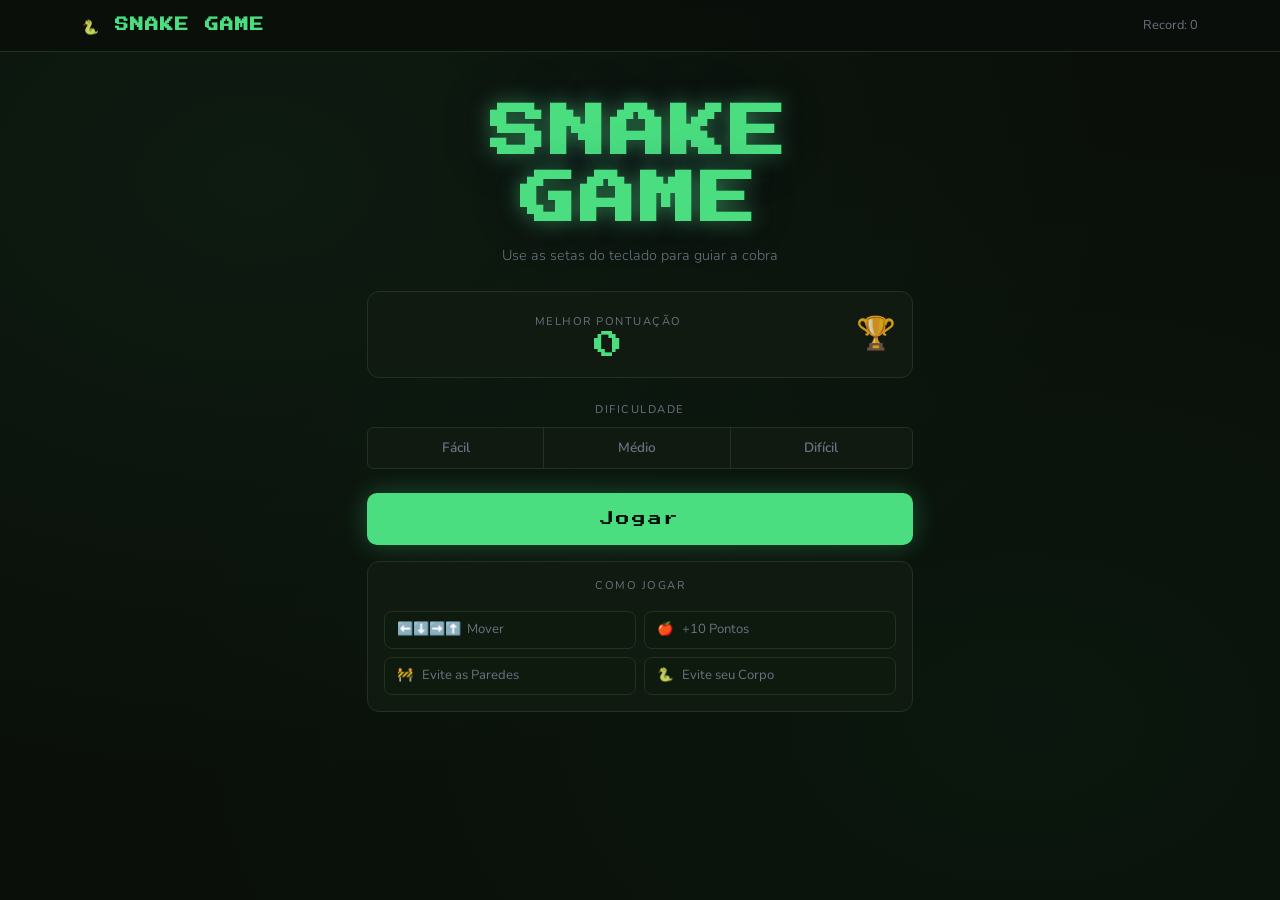
<file: index.html>
<!DOCTYPE html>
<html lang="pt-br">
<head>
    <meta charset="UTF-8">
    <meta name="viewport" content="width=device-width, initial-scale=1.0">
    <title>Snake Game</title>

    <link rel="stylesheet" href="https://cdn.jsdelivr.net/npm/bootstrap@5.3.8/dist/css/bootstrap.min.css">
    <link rel="stylesheet" href="index.css">
</head>
<body>
    <header>
        <nav class="navbar navbar-dark">
            <div class="container">
                <span class="navbar-brand fw-bold fs-4">🐍 SNAKE GAME</span>
                <span class="navbar-text" id="navbar-record">Record: 0</span>
            </div>
        </nav>
    </header>

    <main class="container py-5">
        <div class="row justify-content-center">
            <div class="col-12 col-md-8 col-lg-6 text-center">

                <div class="titulo-bloco mb-4">
                    <h1 class="display-3 fw-bold titulo-jogo">SNAKE GAME</h1>
                    <P class="lead subtitulo">Use as setas do teclado para guiar a cobra</P>
                </div>

                <div class="card card-recorde mb-4">
                    <div class="card-body py-3">
                        <div class="row align-items-center">

                            <div class="col">
                                <span class="label-card">Melhor pontuação</span>
                                <div class="valor-recorde" id="record-display">0</div>
                            </div>

                            <div class="col-auto">
                                <span class="icone-trofeu">🏆</span>
                            </div>

                        </div>
                    </div>
                </div>

                <div class="mb-4">
                    <p class="label-secao mb-2">Dificuldade</p>
                    <div class="btn-group w-100" role="group">
                        <input type="radio" class="btn-check" name="dificuldade" id="facil" value="200">
                        <label class="btn btn-outline-dif" for="facil">Fácil</label>

                        <input type="radio" class="btn-check" name="dificuldade" id="medio" value="200">
                        <label class="btn btn-outline-dif" for="medio">Médio</label>

                        <input type="radio" class="btn-check" name="dificuldade" id="dificil" value="200">
                        <label class="btn btn-outline-dif" for="dificil">Difícil</label>
                    </div>
                </div>

                <a href="jogo.html" class="btn btn-jogar w-100 mb-3">Jogar</a>

                <div class="card card-instrucoes">
                    <div class="card-body">
                        <p class="label-card mb-3"> Como jogar</p>
                        <div class="row g-2 text-start">
                            <div class="col-6"><div class="instrucao-item">⬅️⬇️➡️⬆️&nbsp; Mover</div></div>
                            <div class="col-6"><div class="instrucao-item">🍎 &nbsp; +10 Pontos</div></div>
                            <div class="col-6"><div class="instrucao-item">🚧 &nbsp; Evite as Paredes</div></div>
                            <div class="col-6"><div class="instrucao-item">🐍 &nbsp; Evite seu Corpo</div></div>
                        </div>
                    </div>
                </div>
            </div>
        </div>
    </main>

    <script src="https://cdn.jsdelivr.net/npm/bootstrap@5.3.3/dist/js/bootstrap.bundle.min.js"></script>

    <script>
        const recorde = localStorage.getItem("cobra_record") || 0;
        document.getElementById("recorde-display") .textContent = record;
        document.getElementById("nav-recorde") .textContent = "recorde: " + recorde

        document.getElementById("btn-jogar").addEventListener("click", () => {
            const dificuldadeSelecionada = document.querySelector('input[name="dificuldade"]:checked').value;
            localStorage.setItem("cobra_velocidade", dificuldadeSelecionada);
        })
    </script>
</body>
</html>
</file>
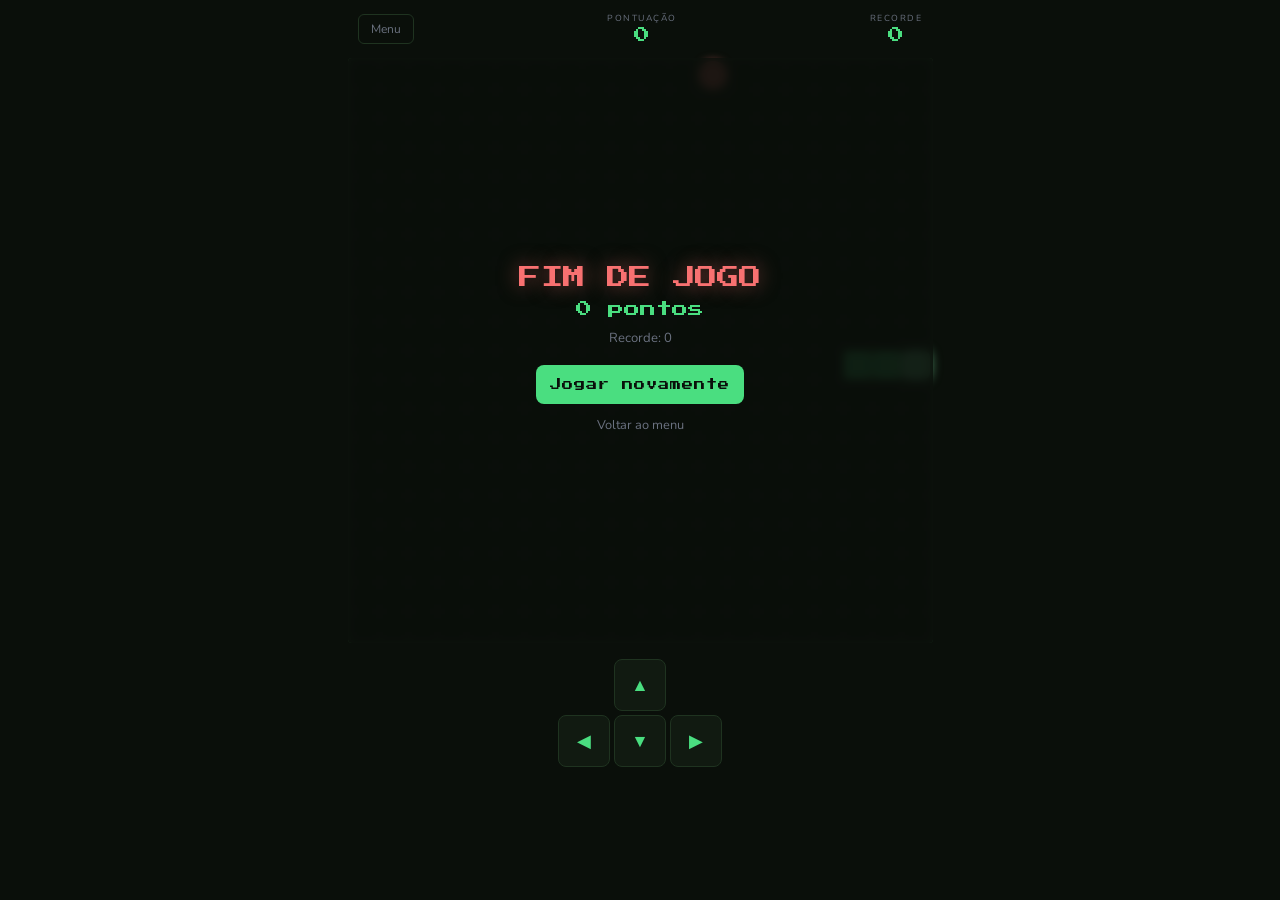
<file: jogo.html>
<!DOCTYPE html>
<html lang="pt-br">
<head>
    <meta charset="UTF-8">
    <meta name="viewport" content="width=device-width, initial-scale=1.0">
    <title>Jogo</title>
    <link rel="stylesheet" href="jogo.css">
</head>
<body>
    <!-- HUD -->
     <div class="hud">
        <a href="index.html" class="btn-menu">Menu</a>
        <div class="hud-centro">
            <span class="label-hud">Pontuação</span>
            <span class="valor-hud" id="pontuacao">0</span>
        </div>
        <div class="hud-direita">
            <span class="label-hud">Recorde</span>
            <span class="valor-hud" id="recorde">0</span>
        </div>
     </div>

    <!--GRID JOGO -->
    <div class="arena">
        <div class="grade" id="grade"></div>

    <!-- TELA DE FIM DE JOGO -->
     <div class="overlay" id="overlay">
        <div class="overlay-conteudo">
            <p class="overlay-titulo" id="overlay-titulo">FIM DE JOGO</p>
            <p class="overlay-pontos" id="overlay-pontos">0 Pontos</p>
            <p class="overlay-recorde" id="overlay-recorde"></p>

            <button class="btn-reiniciar" onclick="reiniciar()">Jogar novamente</button>
            <a href="index.html" class="btn-voltar">Voltar ao menu</a>
        </div>
     </div>
    </div>
    <!-- CONTROLE PARA SMARTPHONE --> 
     <div class="controles-smartphone">
        <div class="linha-controle">
            <button class="btn-direcao" onclick="mudarDirecao('ArrowUp')">▲</button>
        </div>
        <div class="linha-controle">
            <button class="btn-direcao" onclick="mudarDirecao('ArrowLeft')">◀</button> 
            <button class="btn-direcao" onclick="mudarDirecao('ArrowDown')">▼</button> 
            <button class="btn-direcao" onclick="mudarDirecao('ArrowRight')">▶</button> 
        </div>
     </div>

     <script src="jogo.js"></script>
</body>
</html>
</file>
<file: index.css>
@import url('https://fonts.googleapis.com/css2?family=Nunito:ital,wght@0,200..1000;1,200..1000&family=Press+Start+2P&display=swap');

:root {
    --verde: #4ADE80;
    --verde-escuro: #16A34A;
    --fundo: #0A0F0A;
    --fundo-card: #111A11;
    --borda: #1F3320;
    --texto: #D1FAE5;
    --esmaecido: #6B7280;
}

* {
    box-sizing: border-box;
    margin: 0;
    padding: 0;
}

body {
    font-family: "Nunito", sans-serif;
    background-color: var(--fundo);
    color: var(--texto);
    min-height: 100vh;
    background-image:
        radial-gradient(ellipse at 20% 20%, rgba(74, 222, 128, 0.06) 0%, transparent 60%),
        radial-gradient(ellipse at 80% 80%, rgba(22, 163, 74, 0.05) 0%, transparent 60%);
}

/*NAVBAR*/
.navbar {
    background:  rgba(10, 15, 10, 0.9);
    border-bottom: 1px solid var(--borda);
    backdrop-filter: blur(8px);
}

.navbar-brand {
    font-family: "Press Start 2P", monospace;
    font-size: 0.85rem !important;
    color: var(--verde) !important;
    letter-spacing: 1px;
}

.navbar-text {
    font-size: 0.8rem;
    color: var(--esmaecido);
}

/*TÍTULO*/
.titulo-jogo {
    font-family: "Press Start 2P", monospace;
    font-size: clamp(2rem, 8.5vw, 3.5rem) !important;
    color: var(--verde);
    text-shadow:
        0 0 20px rgba(74, 222, 128, 0.5),
        0 0 60px rgba(74, 22, 128, 0.2);
    line-height: 1.2;
    letter-spacing: 4px;
}

.subtitulo {
    color: var(--esmaecido);
    font-size: 0.9rem;
    line-height: 1.7;
}

/*CARDS*/
.card-recorde,
.card-instrucoes {
    background: var(--fundo-card);
    border: 1px solid var(--borda);
    border-radius: 12px;
    color: var(--texto);
}

.label-card {
    font-size: 0.7rem;
    text-transform: uppercase;
    letter-spacing: 1.5px;
    color: var(--esmaecido);
    margin-bottom: 4px;
}

.valor-recorde {
    font-family: "Press Start 2P", monospace;
    font-size: 1.8rem;
    color: var(--verde);
    line-height: 1;
}

.icone-trofeu {
    font-size: 2rem;
    opacity: 0.8;
}

/*DIFICULDADE*/
.label-secao {
    font-size: 0.7rem;
    text-transform: uppercase;
    letter-spacing: 1.5px;
    color: var(--esmaecido);
}

.btn-outline-dif {
    background: var(--fundo-card);
    border-color: var(--borda);
    color: var(--esmaecido);
    font-weight: 600;
    font-size: 0.85rem;
    padding: 10px;
    transition: all 0.2s;
}

.btn-check:checked + .btn-outline-dif {
    background: var(--verde-escuro);
    border-color: var(--verde);
    color: #FFFFFF;
}

.btn-outline-dif:hover {
    background: #1A2E1A !important;
    border-color: var(--verde) !important;
    color: var(--verde) !important;
}

/*BOTÃO JOGAR*/
.btn-jogar {
    font-family: "Press Start 2P", monospace;
    font-size: 0.85rem;
    background: var(--verde);
    color: #0A0F0A;
    border: none;
    border-radius: 10px;
    padding: 16px;
    letter-spacing: 2px;
    text-decoration: none;
    display: block;
    transition: all 0.2s;
    box-shadow: 0 0 24px rgba(74, 222, 128, 0.3);
}

.btn-jogar:hover {
    background: #86EFAC;
    color: #0A0F0A;
    box-shadow: 0 0 40px rgba(74, 222, 128, 0.5);
    transform: translateY(-2px);
}

/*INSTRUÇÕES*/
.instrucao-item {
    background: #0F1A0F;
    border: 1px solid var(--borda);
    border-radius: 8px;
    padding: 8px 12px;
    font-size: 0.82rem;
    color: var(--esmaecido);
}
</file>
<file: jogo.css>
@import url('https://fonts.googleapis.com/css2?family=Nunito:ital,wght@0,200..1000;1,200..1000&family=Press+Start+2P&display=swap');

:root {
    --verde: #4ADE80;
    --verde-escuro: #16A34A;
    --verde-cabeca: #86EFAC;
    --comida: #F87171;
    --fundo: #0A0F0A;
    --fundo-grade: #0D140D;
    --borda: #1F3320;
    --texto: #D1FAE5;
    --esmaecido: #6B7280;
    --tamanho-celula: 28px;
    --colunas: 20;
}

* {
    box-sizing: border-box;
    margin: 0;
    padding: 0;
}

body {
    font-family: "Nunito", sans-serif;
    background: var(--fundo);
    color: var(--texto);
    min-height: 100vh;
    display: flex;
    flex-direction: column;
    align-items: center;
    overflow: hidden;
    user-select: none;
}

.hud {
    width: 100%;
    max-width: calc(var(--tamanho-celula) * var(--colunas) + 4px);
    display: flex;
    align-items: center;
    justify-content: space-between;
    padding: 12px 0;
    gap: 8px;
}

.btn-menu {
    font-size: 0.75rem;
    color: var(--esmaecido);
    text-decoration: none;
    padding: 6px 12px;
    border: 1px solid var(--borda);
    border-radius: 6px;
    transition: color 0.2s, border-color 0.2s;
    white-space: nowrap;
}

.btn-menu:hover {
    color: var(--verde);
    border-color: var(--verde);
}

.hud-centro,
.hud-direita {
    display: flex;
    flex-direction: column;
    align-items: center;
}

.label-hud {
    font-size: 0.55rem;
    text-transform: uppercase;
    letter-spacing: 1.5px;
    color: var(--esmaecido);
}

.valor-hud {
    font-family: "Press Start 2P", monospace;
    font-size: 1rem;
    color: var(--verde);
    line-height: 1.4;
}

.arena {
    position: relative;
}

.grade {
  display: grid;
  grid-template-columns: repeat(var(--colunas), var(--tamanho-celula));
  grid-template-rows: repeat(var(--colunas), var(--tamanho-celula));
  background: var(--grade-bg);
  border: 2px solid var(--borda);
  border-radius: 4px;
  gap: 1px;
  padding: 1px;
  background-image:
    linear-gradient(var(--borda) 1px, transparent 1px),
    linear-gradient(90deg, var(--borda) 1px, transparent 1px);
  background-size: calc(var(--tamanho-celula) + 1px) calc(var(--tamanho-celula) + 1px);
}

.celula {
    width: var(--tamanho-celula);
    height: var(--tamanho-celula);
    border-radius: 2px;
    transition: background-color 0.05s;
}

.celula.cobra {
    background-color: var(--verde);
    border-radius: 4px;
    box-shadow: 0 0 6px rgba(74, 222, 128, 0.4);
}

.celula.cabeca {
    background-color: var(--verde-cabeca);
    border-radius: 6px;
    box-shadow: 0 0 12px rgba(134, 239, 172, 0.7);
}

.celula.comida {
    background-color: var(--comida);
    border-radius: 50%;
    box-shadow: 0 0 10px rgba(248, 113, 113, 0.6);
    animation: pulsar 0.8s ease-in-out infinite alternate;
}

@keyframes pulsar {
    from {transform: scale(0.85);}
    to {transform: scale(1.05);}
}

/*OVERLAY FIM DE JOGO*/
.overlay {
    position: absolute;
    inset: 0;
    background: rgba(10, 15, 10, 0.92);
    display: none;
    align-items: center;
    justify-content: center;
    border-radius: 4px;
    backdrop-filter: blur(4px);
}

.overlay.visivel {
    display: flex;
}

.overlay-conteudo {
    text-align: center;
    display: flex;
    flex-direction: column;
    align-items: center;
    gap: 12px;
}

.overlay-titulo {
    font-family: "Press Start 2P", monospace;
    font-size: 1.4rem;
    color: var(--comida);
    text-shadow: 0 0 20px rgba(248, 113, 113, 0.5);
}

.overlay-pontos {
    font-family: "Press Start 2P", monospace;
    font-size: 1rem;
    color: var(--verde);
}

.overlay-recorde {
    font-size: 0.82rem;
    color: var(--esmaecido);
    min-height: 20px;
}

.btn-reiniciar {
    font-family: "Press Start 2P", monospace;
    font-size: 0.7rem;
    background: var(--verde);
    color: #0A0F0A;
    border: none;
    border-radius: 8px;
    padding: 14px 14px;
    cursor: pointer;
    letter-spacing: 1px;
    margin-top: 4px;
    transition: background 0.2s, transform 0.1s;
}

.btn-reiniciar:hover {
    background: #86EFAC;
    transform: translateY(-2px);
}

.btn-voltar {
    font-size: 0.8rem;
    color: var(--esmaecido);
    text-decoration: none;
    transition: color 0.2s;
}

.btn-voltar:hover {
    color: var(--verde);
}

/*CONTROLES SMARTPHONE*/
.controles-smartphone {
    margin-top: 16px;
    display: flex;
    flex-direction: column;
    align-items: center;
    gap: 4px;
}

.linha-controle {
    display: flex;
    gap: 4px;
}

.btn-direcao {
    width: 52px;
    height: 52px;
    background: #111A11;
    border: 1px solid var(--borda);
    border-radius: 8px;
    color: var(--verde);
    font-size: 1.1rem;
    cursor: pointer;
    transition: background 0.15s;
}

.btn-direcao:hover,
.btn-direcao:active {
    background: #1A2E1A;
}
</file>
